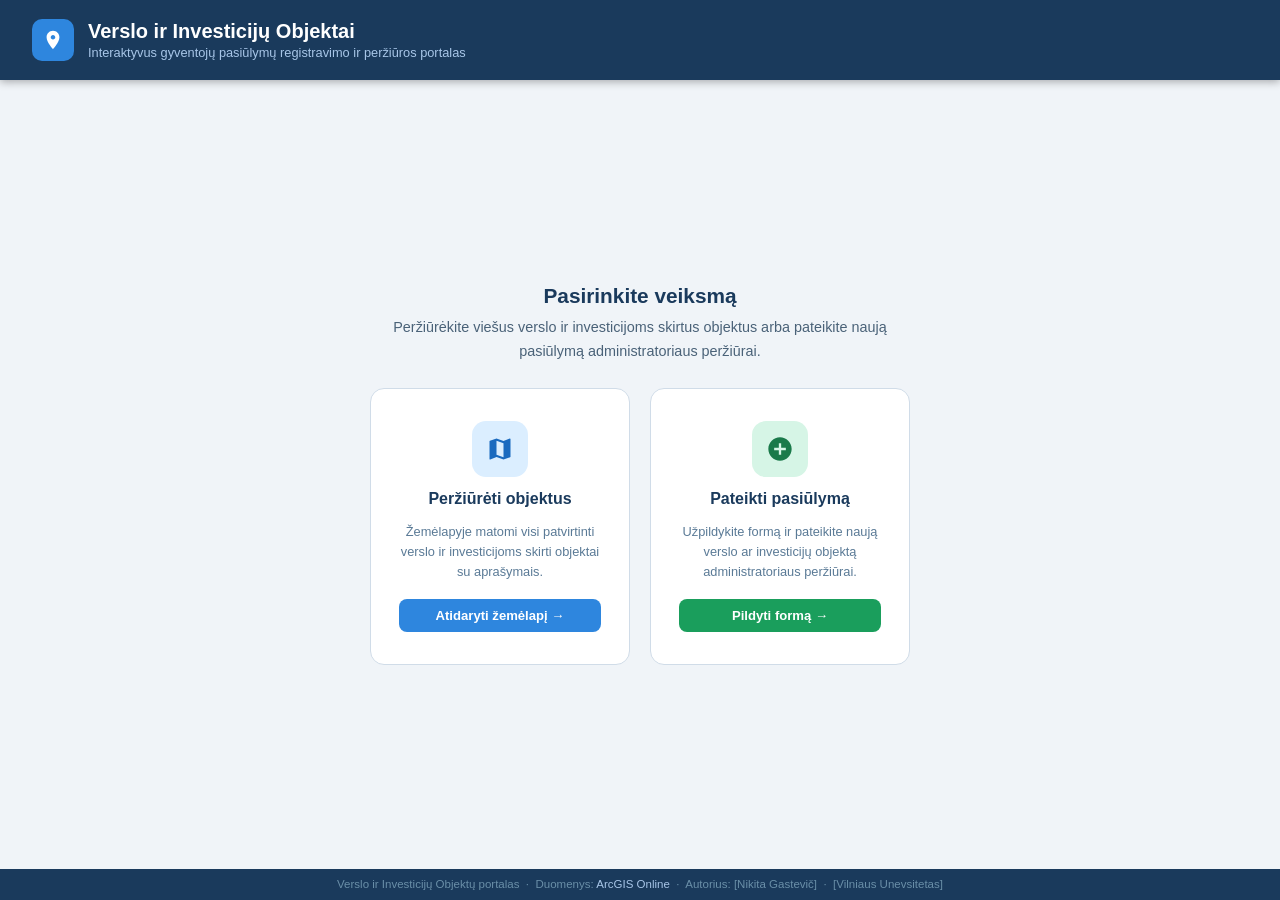
<file: 3_Praktinis/index.html>
<!DOCTYPE html>
<html lang="lt">
<head>
  <meta charset="UTF-8" />
  <meta name="viewport" content="width=device-width, initial-scale=1.0" />
  <title>Verslo ir Investicijų Objektai</title>
  <style>
    *, *::before, *::after { box-sizing: border-box; margin: 0; padding: 0; }
    body {
      font-family: 'Segoe UI', Arial, sans-serif;
      background: #f0f4f8; color: #1a1a2e;
      min-height: 100vh; display: flex; flex-direction: column;
    }
    header {
      background: #1a3a5c; color: #fff;
      padding: 1.2rem 2rem; display: flex; align-items: center; gap: 14px;
      box-shadow: 0 2px 8px rgba(0,0,0,.3);
    }
    .hdr-icon {
      width: 42px; height: 42px; background: #2e86de;
      border-radius: 10px; display: flex; align-items: center; justify-content: center;
    }
    .hdr-icon svg { width: 22px; height: 22px; fill: #fff; }
    header h1 { font-size: 1.25rem; font-weight: 700; }
    header p  { font-size: 0.8rem; color: #a8c6e8; margin-top: 2px; }

    main {
      flex: 1; display: flex; flex-direction: column;
      align-items: center; justify-content: center;
      padding: 3rem 1.5rem; gap: 1.5rem;
    }
    .intro { text-align: center; max-width: 540px; }
    .intro h2 { font-size: 1.3rem; color: #1a3a5c; margin-bottom: .5rem; }
    .intro p  { font-size: 0.9rem; color: #4a6278; line-height: 1.65; }

    .cards { display: flex; gap: 1.25rem; flex-wrap: wrap; justify-content: center; }

    .card {
      background: #fff; border-radius: 14px; border: 1px solid #d0dce8;
      padding: 2rem 1.75rem; width: 260px; text-align: center;
      display: flex; flex-direction: column; align-items: center; gap: .85rem;
      text-decoration: none; color: inherit; transition: box-shadow .2s, transform .15s;
    }
    .card:hover { box-shadow: 0 6px 24px rgba(26,58,92,.14); transform: translateY(-2px); }

    .card-icon {
      width: 56px; height: 56px; border-radius: 14px;
      display: flex; align-items: center; justify-content: center;
    }
    .card-icon svg { width: 28px; height: 28px; }
    .icon-blue  { background: #dbeeff; }
    .icon-blue svg  { fill: #1a6abf; }
    .icon-green { background: #d6f5e6; }
    .icon-green svg { fill: #1a7a4a; }

    .card h3 { font-size: 1rem; font-weight: 700; color: #1a3a5c; }
    .card p  { font-size: 0.8rem; color: #5a7a96; line-height: 1.55; }

    .card-btn {
      margin-top: .25rem; color: #fff; border: none;
      border-radius: 8px; padding: 9px 22px;
      font-size: 0.82rem; font-weight: 600; cursor: pointer;
      width: 100%; font-family: inherit; transition: background .15s;
    }
    .blue-btn  { background: #2e86de; }
    .blue-btn:hover  { background: #1a5fa8; }
    .green-btn { background: #1a9e5c; }
    .green-btn:hover { background: #15784a; }

    footer {
      background: #1a3a5c; color: #6a8fa8;
      font-size: 0.72rem; padding: .6rem 2rem; text-align: center;
    }
    footer a { color: #a8c6e8; text-decoration: none; }
    footer a:hover { text-decoration: underline; }
  </style>
</head>
<body>

<header>
  <div class="hdr-icon">
    <svg viewBox="0 0 24 24"><path d="M12 2C8.13 2 5 5.13 5 9c0 5.25 7 13 7 13s7-7.75 7-13c0-3.87-3.13-7-7-7zm0 9.5c-1.38 0-2.5-1.12-2.5-2.5S10.62 6.5 12 6.5s2.5 1.12 2.5 2.5S13.38 11.5 12 11.5z"/></svg>
  </div>
  <div>
    <h1>Verslo ir Investicijų Objektai</h1>
    <p>Interaktyvus gyventojų pasiūlymų registravimo ir peržiūros portalas</p>
  </div>
</header>

<main>
  <div class="intro">
    <h2>Pasirinkite veiksmą</h2>
    <p>Peržiūrėkite viešus verslo ir investicijoms skirtus objektus arba pateikite naują pasiūlymą administratoriaus peržiūrai.</p>
  </div>

  <div class="cards">
    <a href="verslo_objektu_perziura.html" class="card">
      <div class="card-icon icon-blue">
        <svg viewBox="0 0 24 24"><path d="M20.5 3l-.16.03L15 5.1 9 3 3.36 4.9c-.21.07-.36.25-.36.48V20.5c0 .28.22.5.5.5l.16-.03L9 18.9l6 2.1 5.64-1.9c.21-.07.36-.25.36-.48V3.5c0-.28-.22-.5-.5-.5zM15 19l-6-2.11V5l6 2.11V19z"/></svg>
      </div>
      <h3>Peržiūrėti objektus</h3>
      <p>Žemėlapyje matomi visi patvirtinti verslo ir investicijoms skirti objektai su aprašymais.</p>
      <button class="card-btn blue-btn">Atidaryti žemėlapį →</button>
    </a>

    <a href="verslo_objekto_registravimas.html" class="card">
      <div class="card-icon icon-green">
        <svg viewBox="0 0 24 24"><path d="M12 2C6.48 2 2 6.48 2 12s4.48 10 10 10 10-4.48 10-10S17.52 2 12 2zm5 11h-4v4h-2v-4H7v-2h4V7h2v4h4v2z"/></svg>
      </div>
      <h3>Pateikti pasiūlymą</h3>
      <p>Užpildykite formą ir pateikite naują verslo ar investicijų objektą administratoriaus peržiūrai.</p>
      <button class="card-btn green-btn">Pildyti formą →</button>
    </a>
  </div>
</main>

<footer>
  Verslo ir Investicijų Objektų portalas &nbsp;·&nbsp;
  Duomenys: <a href="https://www.arcgis.com" target="_blank" rel="noopener">ArcGIS Online</a> &nbsp;·&nbsp;
  Autorius: [Nikita Gastevič] &nbsp;·&nbsp; [Vilniaus Unevsitetas]
</footer>

</body>
</html>
</file>
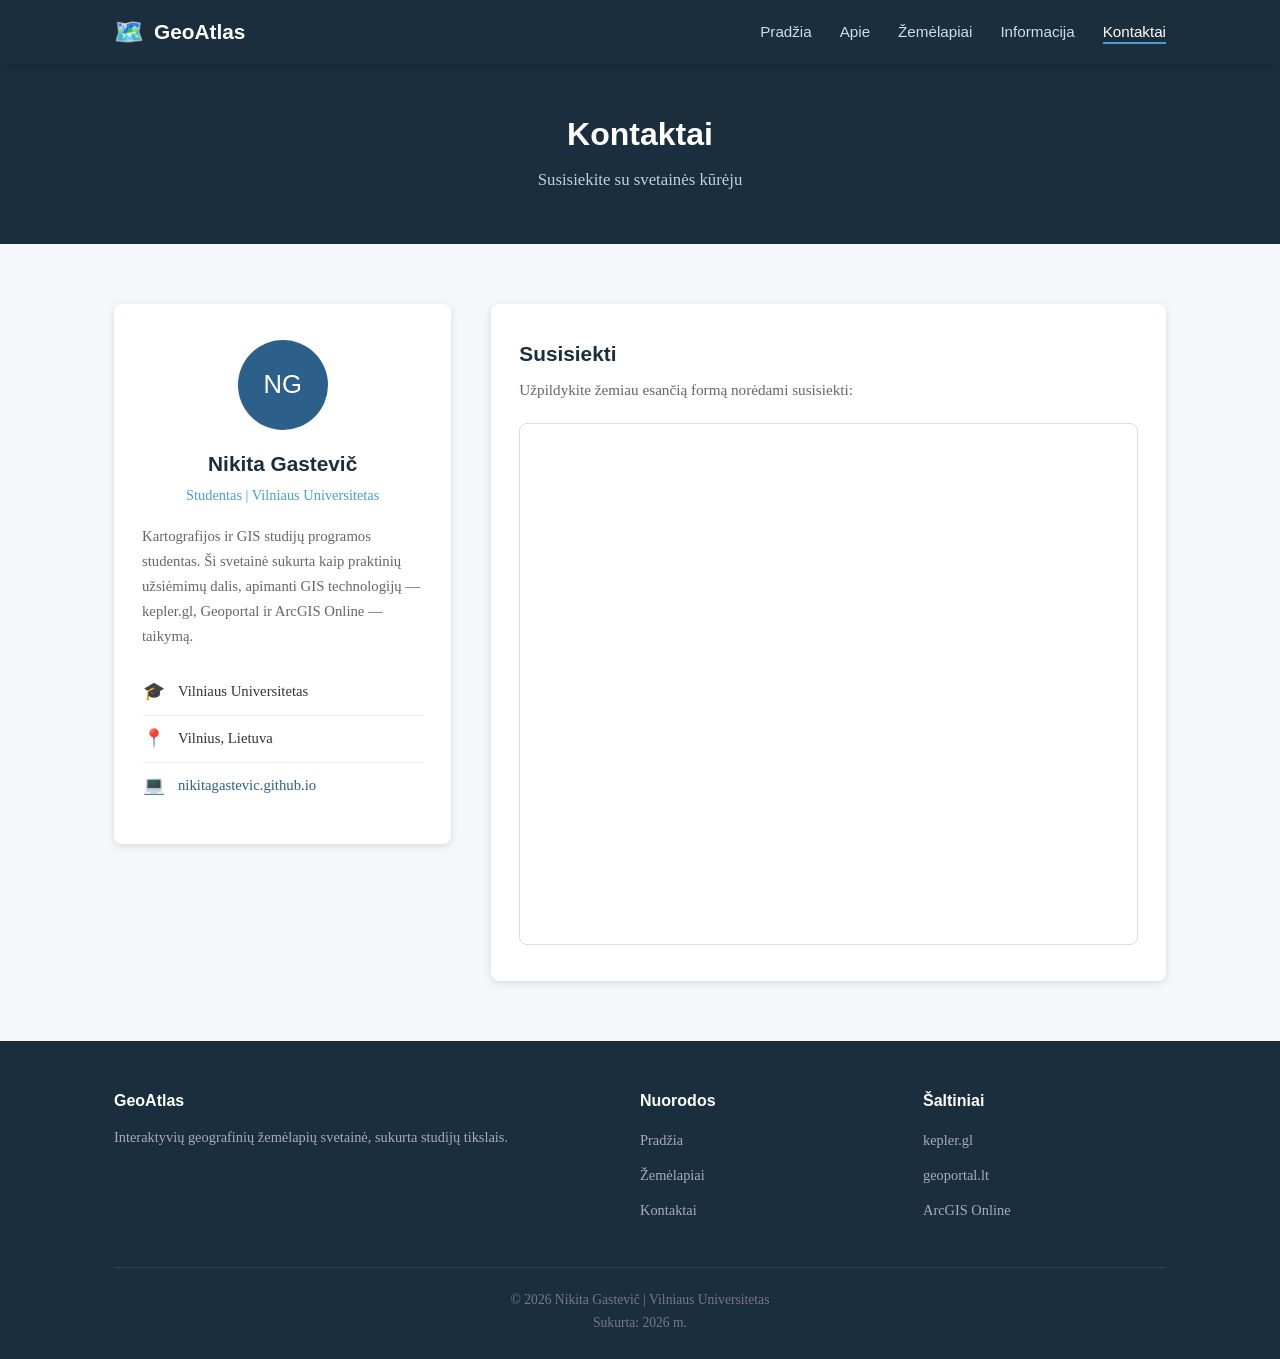
<file: kontaktai.html>
<!DOCTYPE html>
<html lang="lt">
<head>
    <meta charset="UTF-8">
    <meta name="viewport" content="width=device-width, initial-scale=1.0">
    <title>Kontaktai | GeoAtlas</title>
    <link rel="stylesheet" href="css/style.css">
</head>
<body>

    <header>
        <div class="header-inner">
            <div class="logo">
                <span class="logo-icon">🗺️</span>
                <span class="logo-text">GeoAtlas</span>
            </div>
            <nav>
                <ul>
                    <li><a href="index.html">Pradžia</a></li>
                    <li><a href="index.html#apie">Apie</a></li>
                    <li><a href="index.html#zemellapiai">Žemėlapiai</a></li>
                    <li><a href="index.html#info">Informacija</a></li>
                    <li><a href="kontaktai.html" class="active">Kontaktai</a></li>
                </ul>
            </nav>
            <button class="menu-toggle" onclick="toggleMenu()">☰</button>
        </div>
    </header>

    <section class="puslapio-antraste">
        <div class="container">
            <h1>Kontaktai</h1>
            <p>Susisiekite su svetainės kūrėju</p>
        </div>
    </section>

    <section class="kontaktu-sekcija">
        <div class="container">
            <div class="kontaktu-tinklelis">

                <div class="kurejas-kortele">
                    <div class="kurejas-foto">
                        <div class="foto-placeholder">NG</div>
                    </div>
                    <h2>Nikita Gastevič</h2>
                    <p class="kurejas-pareigos">Studentas | Vilniaus Universitetas</p>
                    <p class="kurejas-aprasymas">
                        Kartografijos ir GIS studijų programos studentas. Ši svetainė sukurta
                        kaip praktinių užsiėmimų dalis, apimanti GIS technologijų — kepler.gl,
                        Geoportal ir ArcGIS Online — taikymą.
                    </p>
                    <div class="kontaktu-detaliai">
                        <div class="kontaktas-eilute">
                            <span class="kontaktas-ikona">🎓</span>
                            <span>Vilniaus Universitetas</span>
                        </div>
                        <div class="kontaktas-eilute">
                            <span class="kontaktas-ikona">📍</span>
                            <span>Vilnius, Lietuva</span>
                        </div>
                        <div class="kontaktas-eilute">
                            <span class="kontaktas-ikona">💻</span>
                            <a href="https://nikitagastevic.github.io" target="_blank">nikitagastevic.github.io</a>
                        </div>
                    </div>
                </div>

                <div class="forma-kortele">
                    <h2>Susisiekti</h2>
                    <p>Užpildykite žemiau esančią formą norėdami susisiekti:</p>
                    <div class="iframe-forma-wrapper">
                        <iframe
                            src="https://docs.google.com/forms/d/e/1FAIpQLSff-H7_qNyZ9YrNvDIv0JVZXTxGgPQT8-FXZTZmZfTgP9t5RQ/viewform?embedded=true"
                            title="Kontaktų forma"
                            frameborder="0"
                            marginheight="0"
                            marginwidth="0">
                            Kraunama...
                        </iframe>
                    </div>

                </div>

            </div>
        </div>
    </section>

    <footer>
        <div class="container">
            <div class="footer-turinys">
                <div class="footer-blokas">
                    <h4>GeoAtlas</h4>
                    <p>Interaktyvių geografinių žemėlapių svetainė, sukurta studijų tikslais.</p>
                </div>
                <div class="footer-blokas">
                    <h4>Nuorodos</h4>
                    <ul>
                        <li><a href="index.html">Pradžia</a></li>
                        <li><a href="index.html#zemellapiai">Žemėlapiai</a></li>
                        <li><a href="kontaktai.html">Kontaktai</a></li>
                    </ul>
                </div>
                <div class="footer-blokas">
                    <h4>Šaltiniai</h4>
                    <ul>
                        <li><a href="https://kepler.gl" target="_blank">kepler.gl</a></li>
                        <li><a href="https://www.geoportal.lt" target="_blank">geoportal.lt</a></li>
                        <li><a href="https://www.arcgis.com" target="_blank">ArcGIS Online</a></li>
                    </ul>
                </div>
            </div>
            <div class="footer-apacia">
                <p>© <span id="metai"></span> Nikita Gastevič | Vilniaus Universitetas</p>
                <p>Sukurta: 2026 m.</p>
            </div>
        </div>
    </footer>

    <script>
        document.getElementById('metai').textContent = new Date().getFullYear();

        function toggleMenu() {
            var nav = document.querySelector('nav ul');
            nav.classList.toggle('open');
        }
    </script>

</body>
</html>
</file>
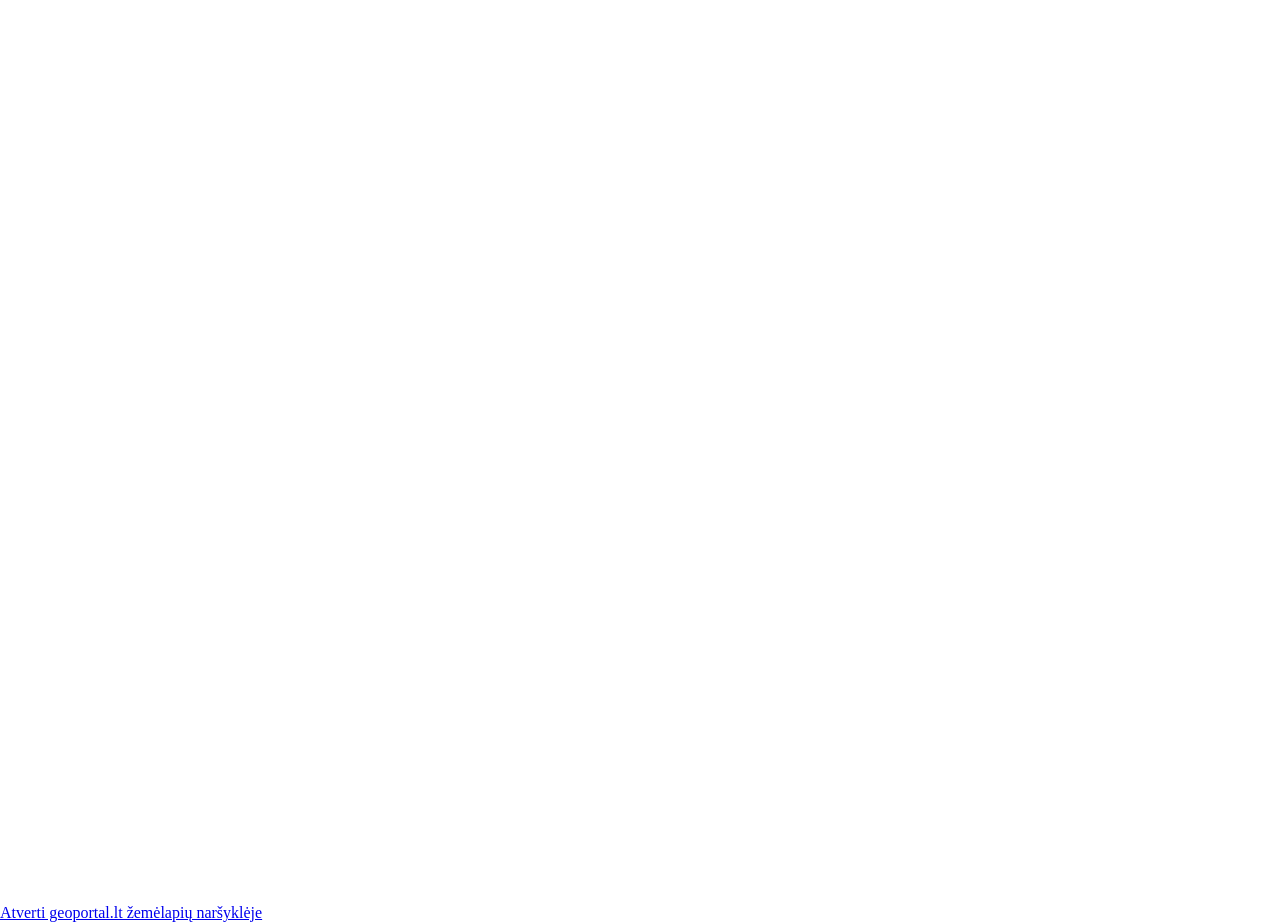
<file: 2_Praktinis/map.html>
<!DOCTYPE html>
<html lang="en">
<head>
    <meta charset="UTF-8">
    <meta name="viewport" content="width=device-width, initial-scale=1.0">
    <title>Gyvenamieji pastatai Pašilaičių seniūnijoje</title>
    <style>
        html, body {
            height: 100%;
            width: 100%;
            padding: 0;
            margin: 0;
        }
    </style>
</head>
<body>
    <iframe width="100%" height="100%" 
    src="https://www.geoportal.lt/map/#portalAction=openSavedMap&savedMapId=91370" 
    frameBorder="0">
</iframe>
    <br>
    <a href="https://www.geoportal.lt/map/#portalAction=openSavedMap&savedMapId=91370" 
    target="_blank">Atverti geoportal.lt žemėlapių naršyklėje

    </a>
</body>
</html>
</file>
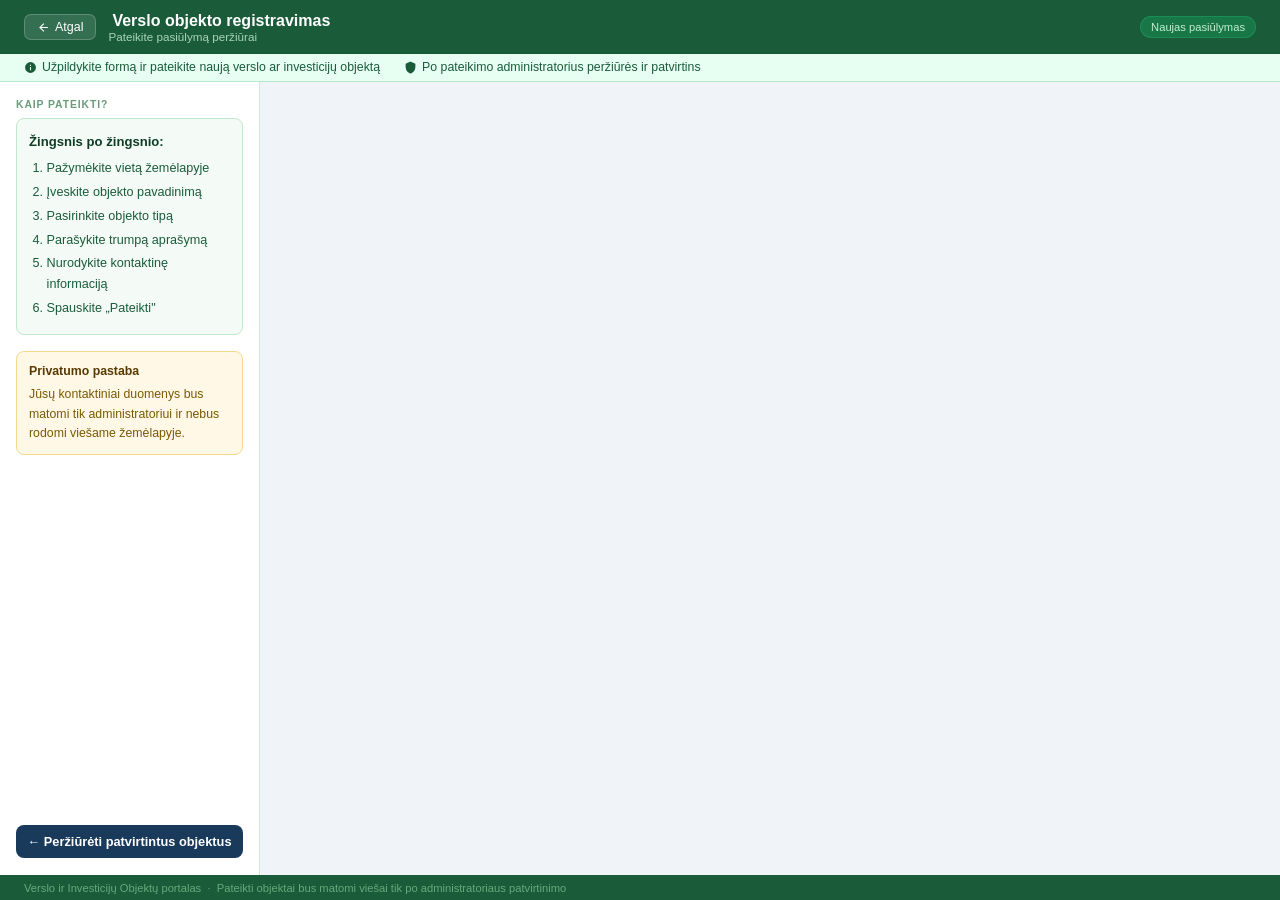
<file: 3_Praktinis/verslo_objekto_registravimas.html>
<!DOCTYPE html>
<html lang="lt">
<head>
  <meta charset="UTF-8" />
  <meta name="viewport" content="width=device-width, initial-scale=1.0" />
  <title>Verslo objekto registravimas</title>
  <style>
    *, *::before, *::after { box-sizing: border-box; margin: 0; padding: 0; }
    html, body { height: 100%; font-family: 'Segoe UI', Arial, sans-serif; background: #f0f4f8; }
    .page-wrap { display: flex; flex-direction: column; height: 100vh; }

    .topbar {
      background: #1a5c3a; color: #fff; padding: 0 1.5rem;
      height: 54px; display: flex; align-items: center; gap: 12px; flex-shrink: 0;
    }
    .back-btn {
      background: rgba(255,255,255,.12); border: 1px solid rgba(255,255,255,.2);
      color: #fff; border-radius: 7px; padding: 5px 12px; font-size: 0.78rem;
      cursor: pointer; text-decoration: none; display: flex; align-items: center; gap: 5px;
    }
    .back-btn:hover { background: rgba(255,255,255,.22); }
    .back-btn svg { width: 13px; height: 13px; fill: #fff; }
    .topbar-title { font-size: 1rem; font-weight: 600; margin-left: 4px; }
    .topbar-sub { font-size: 0.73rem; color: #a8d4b8; }
    .topbar-spacer { flex: 1; }
    .topbar-badge {
      font-size: 0.7rem; background: rgba(26,158,92,.4);
      border: 1px solid rgba(26,158,92,.6); color: #c0f0d0;
      padding: 4px 10px; border-radius: 20px;
    }

    .infostrip {
      background: #e6fff2; border-bottom: 1px solid #b8e8cc;
      padding: .4rem 1.5rem; font-size: 0.77rem; color: #1a5c3a;
      display: flex; gap: 1.5rem; flex-wrap: wrap; align-items: center; flex-shrink: 0;
    }
    .infostrip span { display: flex; align-items: center; gap: 5px; }
    .infostrip svg { width: 13px; height: 13px; fill: currentColor; }

    .content { flex: 1; display: flex; overflow: hidden; }

    .sidebar {
      width: 260px; flex-shrink: 0; background: #fff;
      border-right: 1px solid #d0e8d8; overflow-y: auto;
      padding: 1.1rem 1rem; display: flex; flex-direction: column; gap: 1rem;
    }
    .side-section h4 {
      font-size: 0.65rem; font-weight: 700; text-transform: uppercase;
      letter-spacing: .9px; color: #6a9c7a; margin-bottom: .5rem;
    }
    .steps-box {
      background: #f4fbf7; border: 1px solid #c0e8cc;
      border-radius: 8px; padding: .75rem;
      font-size: 0.79rem; color: #1a5c3a; line-height: 1.65;
    }
    .steps-box strong { display: block; color: #0f3d24; font-size: 0.82rem; margin-bottom: 5px; }
    .steps-box ol { padding-left: 1.1rem; }
    .steps-box li { margin-bottom: 3px; }

    .privacy-box {
      background: #fff8e6; border: 1px solid #f5d98a;
      border-radius: 8px; padding: .65rem .75rem;
      font-size: 0.77rem; color: #7a5a00; line-height: 1.6;
    }
    .privacy-box strong { color: #5a3a00; display: block; margin-bottom: 3px; }

    .view-link {
      display: block; text-align: center; background: #1a3a5c;
      color: #fff; border-radius: 8px; padding: 9px;
      font-size: 0.8rem; font-weight: 600; text-decoration: none;
      transition: background .15s; margin-top: auto;
    }
    .view-link:hover { background: #0f2540; }

    .form-area { flex: 1; overflow: hidden; }

    /* Survey123 embed stilius */
    .embed-container {
      position: relative; height: 100%; width: 100%;
    }
    .embed-container iframe {
      width: 100%; height: 100%; border: none; display: block;
    }

    footer {
      background: #1a5c3a; color: #6aa87a;
      font-size: 0.7rem; padding: .4rem 1.5rem; flex-shrink: 0;
    }
    @media (max-width: 640px) { .sidebar { display: none; } }
  </style>
</head>
<body>
<div class="page-wrap">

  <div class="topbar">
    <a href="index.html" class="back-btn">
      <svg viewBox="0 0 24 24"><path d="M20 11H7.83l5.59-5.59L12 4l-8 8 8 8 1.41-1.41L7.83 13H20v-2z"/></svg>
      Atgal
    </a>
    <div>
      <div class="topbar-title">Verslo objekto registravimas</div>
      <div class="topbar-sub">Pateikite pasiūlymą peržiūrai</div>
    </div>
    <div class="topbar-spacer"></div>
    <span class="topbar-badge">Naujas pasiūlymas</span>
  </div>

  <div class="infostrip">
    <span>
      <svg viewBox="0 0 24 24"><path d="M12 2a10 10 0 1 0 0 20A10 10 0 0 0 12 2zm1 15h-2v-6h2zm0-8h-2V7h2z"/></svg>
      Užpildykite formą ir pateikite naują verslo ar investicijų objektą
    </span>
    <span>
      <svg viewBox="0 0 24 24"><path d="M12 1L3 5v6c0 5.55 3.84 10.74 9 12 5.16-1.26 9-6.45 9-12V5z"/></svg>
      Po pateikimo administratorius peržiūrės ir patvirtins
    </span>
  </div>

  <div class="content">
    <aside class="sidebar">
      <div class="side-section">
        <h4>Kaip pateikti?</h4>
        <div class="steps-box">
          <strong>Žingsnis po žingsnio:</strong>
          <ol>
            <li>Pažymėkite vietą žemėlapyje</li>
            <li>Įveskite objekto pavadinimą</li>
            <li>Pasirinkite objekto tipą</li>
            <li>Parašykite trumpą aprašymą</li>
            <li>Nurodykite kontaktinę informaciją</li>
            <li>Spauskite „Pateikti"</li>
          </ol>
        </div>
      </div>
      <div class="side-section">
        <div class="privacy-box">
          <strong>Privatumo pastaba</strong>
          Jūsų kontaktiniai duomenys bus matomi tik administratoriui ir nebus rodomi viešame žemėlapyje.
        </div>
      </div>
      <a href="verslo_objektu_perziura.html" class="view-link">← Peržiūrėti patvirtintus objektus</a>
    </aside>

    <div class="form-area">
      <iframe
        name="survey123webform"
        src="https://survey123.arcgis.com/share/b94f093c907443f8a53f86fd2e470946"
        width="100%"
        height="100%"
        frameborder="0"
        marginheight="0"
        marginwidth="0"
        title="Verslo objekto registravimo forma"
        allow="geolocation https://survey123.arcgis.com; camera https://survey123.arcgis.com; microphone https://survey123.arcgis.com">
      </iframe>
    </div>
  </div>

  <footer>
    Verslo ir Investicijų Objektų portalas &nbsp;·&nbsp; Pateikti objektai bus matomi viešai tik po administratoriaus patvirtinimo
  </footer>

</div>
<script>
  var survey123webform = document.getElementsByName('survey123webform')[0];
  window.addEventListener("message", e => {
    if (e.data) {
      var t = JSON.parse(e.data);
      ["survey123:webform:formLoaded","survey123:onFormLoaded"].includes(t.event)
        && t.contentHeight
        && (survey123webform.style.height = t.contentHeight + "px");
    }
  });
</script>
</body>
</html>
</file>
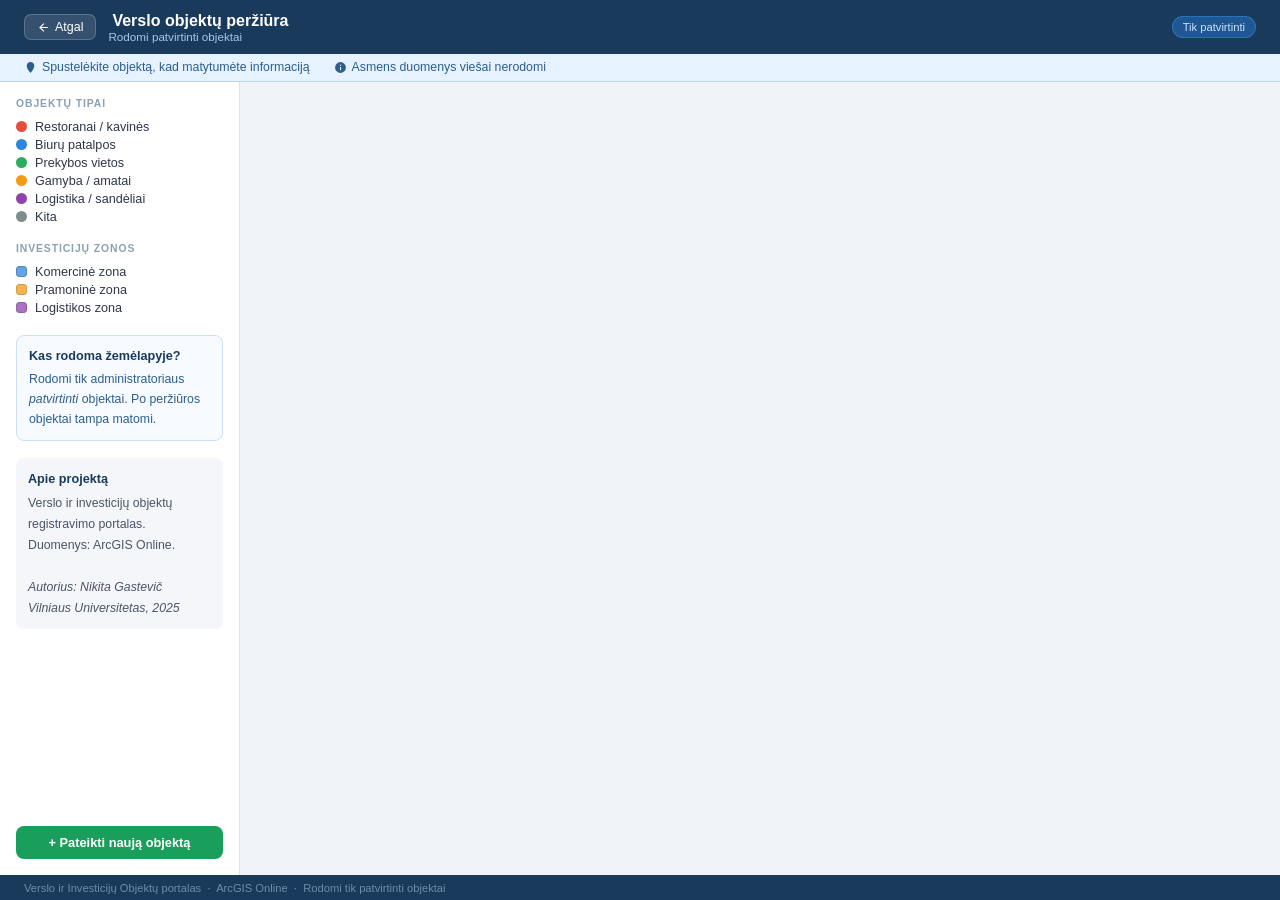
<file: 3_Praktinis/verslo_objektu_perziura.html>
<!DOCTYPE html>
<html lang="lt">
<head>
  <meta charset="UTF-8" />
  <meta name="viewport" content="width=device-width, initial-scale=1.0" />
  <title>Verslo objektų peržiūra</title>
  <style>
    *, *::before, *::after { box-sizing: border-box; margin: 0; padding: 0; }
    html, body { height: 100%; font-family: 'Segoe UI', Arial, sans-serif; background: #f0f4f8; }
    .page-wrap { display: flex; flex-direction: column; height: 100vh; }

    .topbar {
      background: #1a3a5c; color: #fff; padding: 0 1.5rem;
      height: 54px; display: flex; align-items: center; gap: 12px; flex-shrink: 0;
    }
    .back-btn {
      background: rgba(255,255,255,.12); border: 1px solid rgba(255,255,255,.2);
      color: #fff; border-radius: 7px; padding: 5px 12px; font-size: 0.78rem;
      cursor: pointer; text-decoration: none; display: flex; align-items: center; gap: 5px;
    }
    .back-btn:hover { background: rgba(255,255,255,.22); }
    .back-btn svg { width: 13px; height: 13px; fill: #fff; }
    .topbar-title { font-size: 1rem; font-weight: 600; margin-left: 4px; }
    .topbar-sub { font-size: 0.73rem; color: #a8c6e8; }
    .topbar-spacer { flex: 1; }
    .topbar-badge {
      font-size: 0.7rem; background: rgba(46,134,222,.4);
      border: 1px solid rgba(46,134,222,.6); color: #c8e4ff;
      padding: 4px 10px; border-radius: 20px;
    }

    .infostrip {
      background: #e6f2ff; border-bottom: 1px solid #b8d9f5;
      padding: .4rem 1.5rem; font-size: 0.77rem; color: #2c5f8a;
      display: flex; gap: 1.5rem; flex-wrap: wrap; align-items: center; flex-shrink: 0;
    }
    .infostrip span { display: flex; align-items: center; gap: 5px; }
    .infostrip svg { width: 13px; height: 13px; fill: currentColor; }

    .content { flex: 1; display: flex; overflow: hidden; }

    .sidebar {
      width: 240px; flex-shrink: 0; background: #fff;
      border-right: 1px solid #dce3ec; overflow-y: auto;
      padding: 1rem; display: flex; flex-direction: column; gap: 1.1rem;
    }
    .leg-section h4 {
      font-size: 0.65rem; font-weight: 700; text-transform: uppercase;
      letter-spacing: .9px; color: #8aa0b4; margin-bottom: .55rem;
    }
    .leg-row { display: flex; align-items: center; gap: 8px; font-size: 0.79rem; color: #2d3748; padding: 2px 0; }
    .ldot { width: 11px; height: 11px; border-radius: 50%; flex-shrink: 0; }
    .lsq  { width: 11px; height: 11px; border-radius: 3px; flex-shrink: 0; opacity: .75; }
    .c-red    { background: #e74c3c; }
    .c-blue   { background: #2e86de; }
    .c-green  { background: #27ae60; }
    .c-amber  { background: #f39c12; }
    .c-purple { background: #8e44ad; }
    .c-gray   { background: #7f8c8d; }
    .c-sq-blue   { background: #2e86de; border: 1px solid #1a5fa8; }
    .c-sq-amber  { background: #f39c12; border: 1px solid #c47d0e; }
    .c-sq-purple { background: #8e44ad; border: 1px solid #6c3483; }

    .status-info {
      background: #f7faff; border: 1px solid #cce0f7;
      border-radius: 8px; padding: .65rem .75rem;
      font-size: 0.77rem; color: #2c5f8a; line-height: 1.6;
    }
    .status-info strong { display: block; color: #1a3a5c; font-size: 0.79rem; margin-bottom: 4px; }

    .about-box {
      background: #f4f6f9; border-radius: 8px; padding: .65rem .75rem;
      font-size: 0.77rem; color: #4a5568; line-height: 1.7;
    }
    .about-box strong { color: #1a3a5c; display: block; margin-bottom: 3px; font-size: 0.79rem; }

    .submit-link {
      display: block; text-align: center; background: #1a9e5c;
      color: #fff; border-radius: 8px; padding: 9px;
      font-size: 0.8rem; font-weight: 600; text-decoration: none;
      transition: background .15s; margin-top: auto;
    }
    .submit-link:hover { background: #15784a; }

    .map-area { flex: 1; overflow: hidden; }
    .map-area iframe { width: 100%; height: 100%; border: none; display: block; }

    footer {
      background: #1a3a5c; color: #6a8fa8;
      font-size: 0.7rem; padding: .4rem 1.5rem; flex-shrink: 0;
    }
    @media (max-width: 640px) { .sidebar { display: none; } }
  </style>
</head>
<body>
<div class="page-wrap">

  <div class="topbar">
    <a href="index.html" class="back-btn">
      <svg viewBox="0 0 24 24"><path d="M20 11H7.83l5.59-5.59L12 4l-8 8 8 8 1.41-1.41L7.83 13H20v-2z"/></svg>
      Atgal
    </a>
    <div>
      <div class="topbar-title">Verslo objektų peržiūra</div>
      <div class="topbar-sub">Rodomi patvirtinti objektai</div>
    </div>
    <div class="topbar-spacer"></div>
    <span class="topbar-badge">Tik patvirtinti</span>
  </div>

  <div class="infostrip">
    <span>
      <svg viewBox="0 0 24 24"><path d="M12 2C8.13 2 5 5.13 5 9c0 5.25 7 13 7 13s7-7.75 7-13c0-3.87-3.13-7-7-7z"/></svg>
      Spustelėkite objektą, kad matytumėte informaciją
    </span>
    <span>
      <svg viewBox="0 0 24 24"><path d="M12 2a10 10 0 1 0 0 20A10 10 0 0 0 12 2zm1 15h-2v-6h2zm0-8h-2V7h2z"/></svg>
      Asmens duomenys viešai nerodomi
    </span>
  </div>

  <div class="content">
    <aside class="sidebar">
      <div class="leg-section">
        <h4>Objektų tipai</h4>
        <div class="leg-row"><span class="ldot c-red"></span>Restoranai / kavinės</div>
        <div class="leg-row"><span class="ldot c-blue"></span>Biurų patalpos</div>
        <div class="leg-row"><span class="ldot c-green"></span>Prekybos vietos</div>
        <div class="leg-row"><span class="ldot c-amber"></span>Gamyba / amatai</div>
        <div class="leg-row"><span class="ldot c-purple"></span>Logistika / sandėliai</div>
        <div class="leg-row"><span class="ldot c-gray"></span>Kita</div>
      </div>
      <div class="leg-section">
        <h4>Investicijų zonos</h4>
        <div class="leg-row"><span class="lsq c-sq-blue"></span>Komercinė zona</div>
        <div class="leg-row"><span class="lsq c-sq-amber"></span>Pramoninė zona</div>
        <div class="leg-row"><span class="lsq c-sq-purple"></span>Logistikos zona</div>
      </div>
      <div class="leg-section">
        <div class="status-info">
          <strong>Kas rodoma žemėlapyje?</strong>
          Rodomi tik administratoriaus <em>patvirtinti</em> objektai. Po peržiūros objektai tampa matomi.
        </div>
      </div>
      <div class="leg-section">
        <div class="about-box">
          <strong>Apie projektą</strong>
          Verslo ir investicijų objektų registravimo portalas.<br>
          Duomenys: ArcGIS Online.<br><br>
          <em>Autorius: Nikita Gastevič</em><br>
          <em>Vilniaus Universitetas, 2025</em>
        </div>
      </div>
      <a href="verslo_objekto_registravimas.html" class="submit-link">+ Pateikti naują objektą</a>
    </aside>

    <div class="map-area">
      <iframe
        src="https://vu-lt.maps.arcgis.com/apps/instant/sidebar/index.html?appid=1edb43810d424dafba423646c0ebf93d"
        title="Verslo objektų peržiūros žemėlapis"
        allow="geolocation">
      </iframe>
    </div>
  </div>

  <footer>
    Verslo ir Investicijų Objektų portalas &nbsp;·&nbsp; ArcGIS Online &nbsp;·&nbsp; Rodomi tik patvirtinti objektai
  </footer>

</div>
</body>
</html>
</file>
<file: css/style.css>
:root {
    --spalva-pagr: #2c5f8a;
    --spalva-akc: #4a9eca;
    --spalva-tamsi: #1a2e3d;
    --spalva-sviesi: #f4f8fb;
    --spalva-tekstas: #333;
    --spalva-pilka: #666;
    --spalva-balta: #fff;
    --spalva-footer: #1a2e3d;
    --seselis: 0 2px 8px rgba(0,0,0,0.12);
    --seselis-didelis: 0 4px 20px rgba(0,0,0,0.15);
    --radius: 8px;
    --maks-plotis: 1100px;
}

* {
    margin: 0;
    padding: 0;
    box-sizing: border-box;
}

body {
    font-family: 'Georgia', serif;
    font-size: 16px;
    line-height: 1.7;
    color: var(--spalva-tekstas);
    background-color: var(--spalva-balta);
}

.container {
    max-width: var(--maks-plotis);
    margin: 0 auto;
    padding: 0 24px;
}

h1, h2, h3, h4 {
    font-family: 'Trebuchet MS', sans-serif;
    line-height: 1.3;
}

a {
    color: var(--spalva-pagr);
    text-decoration: none;
}

a:hover {
    color: var(--spalva-akc);
    text-decoration: underline;
}

img {
    max-width: 100%;
}

header {
    background-color: var(--spalva-tamsi);
    position: sticky;
    top: 0;
    z-index: 100;
    box-shadow: var(--seselis);
}

.header-inner {
    max-width: var(--maks-plotis);
    margin: 0 auto;
    padding: 0 24px;
    display: flex;
    align-items: center;
    justify-content: space-between;
    height: 64px;
}

.logo {
    display: flex;
    align-items: center;
    gap: 10px;
    color: var(--spalva-balta);
    font-family: 'Trebuchet MS', sans-serif;
    font-size: 1.3rem;
    font-weight: bold;
}

.logo-icon {
    font-size: 1.5rem;
}

nav ul {
    list-style: none;
    display: flex;
    gap: 28px;
}

nav ul li a {
    color: #cde;
    font-family: 'Trebuchet MS', sans-serif;
    font-size: 0.95rem;
    transition: color 0.2s;
    padding-bottom: 2px;
    border-bottom: 2px solid transparent;
}

nav ul li a:hover,
nav ul li a.active {
    color: var(--spalva-balta);
    border-bottom-color: var(--spalva-akc);
    text-decoration: none;
}

.menu-toggle {
    display: none;
    background: none;
    border: none;
    color: var(--spalva-balta);
    font-size: 1.5rem;
    cursor: pointer;
}

.hero {
    background: linear-gradient(135deg, var(--spalva-tamsi) 0%, var(--spalva-pagr) 100%);
    color: var(--spalva-balta);
    padding: 90px 24px;
    text-align: center;
}

.hero-content {
    max-width: 700px;
    margin: 0 auto;
}

.hero h1 {
    font-size: 2.4rem;
    margin-bottom: 20px;
    line-height: 1.25;
}

.hero p {
    font-size: 1.1rem;
    color: #b8d4e8;
    margin-bottom: 32px;
    line-height: 1.7;
}

.btn-primary {
    display: inline-block;
    background-color: var(--spalva-akc);
    color: var(--spalva-balta);
    padding: 12px 32px;
    border-radius: var(--radius);
    font-family: 'Trebuchet MS', sans-serif;
    font-size: 1rem;
    transition: background-color 0.2s, transform 0.1s;
}

.btn-primary:hover {
    background-color: #3a8eba;
    color: var(--spalva-balta);
    text-decoration: none;
    transform: translateY(-1px);
}

.section-apie {
    padding: 70px 0;
    background-color: var(--spalva-sviesi);
}

.section-apie h2 {
    font-size: 1.9rem;
    color: var(--spalva-tamsi);
    margin-bottom: 16px;
    text-align: center;
}

.apie-intro {
    text-align: center;
    color: var(--spalva-pilka);
    max-width: 680px;
    margin: 0 auto 48px;
    font-size: 1.05rem;
}

.korteliu-eilute {
    display: grid;
    grid-template-columns: repeat(3, 1fr);
    gap: 28px;
}

.kortele {
    background-color: var(--spalva-balta);
    padding: 30px 24px;
    border-radius: var(--radius);
    box-shadow: var(--seselis);
    text-align: center;
}

.kortele-ikona {
    font-size: 2.2rem;
    margin-bottom: 14px;
}

.kortele h3 {
    font-size: 1.05rem;
    margin-bottom: 10px;
    color: var(--spalva-tamsi);
}

.kortele p {
    font-size: 0.93rem;
    color: var(--spalva-pilka);
    line-height: 1.6;
}

.foto-sekcija {
    display: grid;
    grid-template-columns: 1fr 1fr;
    height: 380px;
}

.foto-blokas {
    position: relative;
    overflow: hidden;
}

.foto-blokas img {
    width: 100%;
    height: 100%;
    object-fit: cover;
    display: block;
    filter: brightness(0.6);
    transition: transform 0.4s ease;
}

.foto-blokas:hover img {
    transform: scale(1.04);
}

.foto-tekstas {
    position: absolute;
    bottom: 28px;
    left: 28px;
    color: var(--spalva-balta);
}

.foto-tekstas h3 {
    font-size: 1.6rem;
    margin-bottom: 6px;
}

.foto-tekstas p {
    font-size: 0.92rem;
    color: #ddd;
    max-width: 320px;
    line-height: 1.5;
}

.section-zemellapiai {
    padding: 70px 0;
    background-color: var(--spalva-balta);
}

.section-zemellapiai h2 {
    font-size: 1.9rem;
    color: var(--spalva-tamsi);
    margin-bottom: 50px;
    text-align: center;
}

.zemelapis-blokas {
    display: grid;
    grid-template-columns: 1fr 2fr;
    gap: 36px;
    margin-bottom: 70px;
    align-items: stretch;
}

.zemelapis-blokas.reverse {
    grid-template-columns: 2fr 1fr;
}

.zemelapis-blokas.reverse .zemelapis-info {
    order: 2;
}

.zemelapis-blokas.reverse .iframe-wrapper {
    order: 1;
}

.zemelapis-info {
    display: flex;
    flex-direction: column;
    justify-content: flex-start;
    gap: 14px;
}

.zemelapis-numeris {
    font-size: 3rem;
    font-family: 'Trebuchet MS', sans-serif;
    color: var(--spalva-akc);
    opacity: 0.45;
    line-height: 1;
}

.zemelapis-info h3 {
    font-size: 1.25rem;
    color: var(--spalva-tamsi);
}

.zemelapis-info p {
    color: var(--spalva-pilka);
    font-size: 0.97rem;
    line-height: 1.7;
}

.zemelapis-mygtukai {
    display: flex;
    gap: 10px;
    flex-wrap: wrap;
}

.tab-btn {
    padding: 7px 16px;
    border: 2px solid var(--spalva-pagr);
    background: none;
    color: var(--spalva-pagr);
    border-radius: var(--radius);
    cursor: pointer;
    font-size: 0.88rem;
    font-family: 'Trebuchet MS', sans-serif;
    transition: all 0.2s;
}

.tab-btn:hover,
.tab-btn.active {
    background-color: var(--spalva-pagr);
    color: var(--spalva-balta);
}

.btn-perziureti {
    display: inline-block;
    background-color: var(--spalva-tamsi);
    color: var(--spalva-balta);
    padding: 10px 22px;
    border-radius: var(--radius);
    font-family: 'Trebuchet MS', sans-serif;
    font-size: 0.92rem;
    margin-top: auto;
    align-self: flex-start;
    transition: background-color 0.2s;
}

.btn-perziureti:hover {
    background-color: var(--spalva-pagr);
    color: var(--spalva-balta);
    text-decoration: none;
}

.iframe-wrapper {
    border-radius: var(--radius);
    overflow: hidden;
    box-shadow: var(--seselis-didelis);
    background-color: #eee;
    min-height: 480px;
}

.iframe-wrapper iframe {
    display: block;
    width: 100%;
    height: 100%;
    min-height: 480px;
    border: none;
}

.section-info {
    padding: 70px 0;
    background-color: var(--spalva-sviesi);
}

.section-info h2 {
    font-size: 1.9rem;
    color: var(--spalva-tamsi);
    margin-bottom: 40px;
    text-align: center;
}

.info-tinklelis {
    display: grid;
    grid-template-columns: repeat(4, 1fr);
    gap: 24px;
}

.info-kortele {
    background-color: var(--spalva-balta);
    padding: 24px 20px;
    border-radius: var(--radius);
    box-shadow: var(--seselis);
    text-align: center;
}

.img-placeholder {
    font-size: 2.5rem;
    margin-bottom: 14px;
    display: flex;
    align-items: center;
    justify-content: center;
    height: 60px;
}

.info-kortele h3 {
    font-size: 1rem;
    color: var(--spalva-tamsi);
    margin-bottom: 8px;
}

.info-kortele p {
    font-size: 0.88rem;
    color: var(--spalva-pilka);
    line-height: 1.6;
}

.puslapio-antraste {
    background-color: var(--spalva-tamsi);
    color: var(--spalva-balta);
    padding: 50px 24px;
    text-align: center;
}

.puslapio-antraste h1 {
    font-size: 2rem;
    margin-bottom: 10px;
}

.puslapio-antraste p {
    color: #b8d4e8;
    font-size: 1.05rem;
}

.kontaktu-sekcija {
    padding: 60px 0;
    background-color: var(--spalva-sviesi);
}

.kontaktu-tinklelis {
    display: grid;
    grid-template-columns: 1fr 2fr;
    gap: 40px;
    align-items: start;
}

.kurejas-kortele {
    background-color: var(--spalva-balta);
    padding: 36px 28px;
    border-radius: var(--radius);
    box-shadow: var(--seselis);
    text-align: center;
}

.kurejas-foto {
    margin-bottom: 20px;
}

.foto-placeholder {
    width: 90px;
    height: 90px;
    border-radius: 50%;
    background-color: var(--spalva-pagr);
    color: var(--spalva-balta);
    font-size: 1.6rem;
    font-family: 'Trebuchet MS', sans-serif;
    display: flex;
    align-items: center;
    justify-content: center;
    margin: 0 auto;
}

.kurejas-kortele h2 {
    font-size: 1.3rem;
    color: var(--spalva-tamsi);
    margin-bottom: 6px;
}

.kurejas-pareigos {
    font-size: 0.9rem;
    color: var(--spalva-akc);
    margin-bottom: 16px;
}

.kurejas-aprasymas {
    font-size: 0.92rem;
    color: var(--spalva-pilka);
    line-height: 1.7;
    margin-bottom: 20px;
    text-align: left;
}

.kontaktu-detaliai {
    text-align: left;
}

.kontaktas-eilute {
    display: flex;
    align-items: center;
    gap: 12px;
    padding: 8px 0;
    border-bottom: 1px solid #eee;
    font-size: 0.92rem;
    color: var(--spalva-tekstas);
}

.kontaktas-eilute:last-child {
    border-bottom: none;
}

.kontaktas-ikona {
    font-size: 1.1rem;
    width: 24px;
    text-align: center;
}

.forma-kortele {
    background-color: var(--spalva-balta);
    padding: 36px 28px;
    border-radius: var(--radius);
    box-shadow: var(--seselis);
}

.forma-kortele h2 {
    font-size: 1.3rem;
    color: var(--spalva-tamsi);
    margin-bottom: 10px;
}

.forma-kortele > p {
    color: var(--spalva-pilka);
    font-size: 0.95rem;
    margin-bottom: 20px;
}

.iframe-forma-wrapper {
    border-radius: var(--radius);
    overflow: hidden;
    border: 1px solid #ddd;
}

.iframe-forma-wrapper iframe {
    display: block;
    width: 100%;
    height: 520px;
    border: none;
}

footer {
    background-color: var(--spalva-footer);
    color: #aab;
    padding: 50px 0 24px;
}

.footer-turinys {
    display: grid;
    grid-template-columns: 2fr 1fr 1fr;
    gap: 40px;
    margin-bottom: 36px;
}

.footer-blokas h4 {
    color: var(--spalva-balta);
    font-size: 1rem;
    margin-bottom: 14px;
    font-family: 'Trebuchet MS', sans-serif;
}

.footer-blokas p {
    font-size: 0.9rem;
    line-height: 1.6;
}

.footer-blokas ul {
    list-style: none;
}

.footer-blokas ul li {
    margin-bottom: 8px;
}

.footer-blokas ul li a {
    color: #aab;
    font-size: 0.9rem;
    transition: color 0.2s;
}

.footer-blokas ul li a:hover {
    color: var(--spalva-balta);
    text-decoration: none;
}

.footer-apacia {
    border-top: 1px solid #2d4455;
    padding-top: 20px;
    text-align: center;
    font-size: 0.85rem;
    color: #778;
}

@media (max-width: 768px) {
    .menu-toggle {
        display: block;
    }

    nav ul {
        display: none;
        flex-direction: column;
        position: absolute;
        top: 64px;
        left: 0;
        right: 0;
        background-color: var(--spalva-tamsi);
        padding: 16px 24px;
        gap: 12px;
        border-top: 1px solid #2d4455;
    }

    nav ul.open {
        display: flex;
    }

    .hero h1 {
        font-size: 1.7rem;
    }

    .korteliu-eilute {
        grid-template-columns: 1fr;
    }

    .foto-sekcija {
        grid-template-columns: 1fr;
        height: auto;
    }

    .foto-blokas {
        height: 220px;
    }

    .zemelapis-blokas,
    .zemelapis-blokas.reverse {
        grid-template-columns: 1fr;
    }

    .zemelapis-blokas.reverse .zemelapis-info {
        order: 1;
    }

    .zemelapis-blokas.reverse .iframe-wrapper {
        order: 2;
    }

    .iframe-wrapper,
    .iframe-wrapper iframe {
        min-height: 320px;
    }

    .info-tinklelis {
        grid-template-columns: repeat(2, 1fr);
    }

    .kontaktu-tinklelis {
        grid-template-columns: 1fr;
    }

    .footer-turinys {
        grid-template-columns: 1fr;
        gap: 24px;
    }
}

@media (max-width: 480px) {
    .info-tinklelis {
        grid-template-columns: 1fr;
    }

    .hero {
        padding: 60px 24px;
    }
}
</file>
